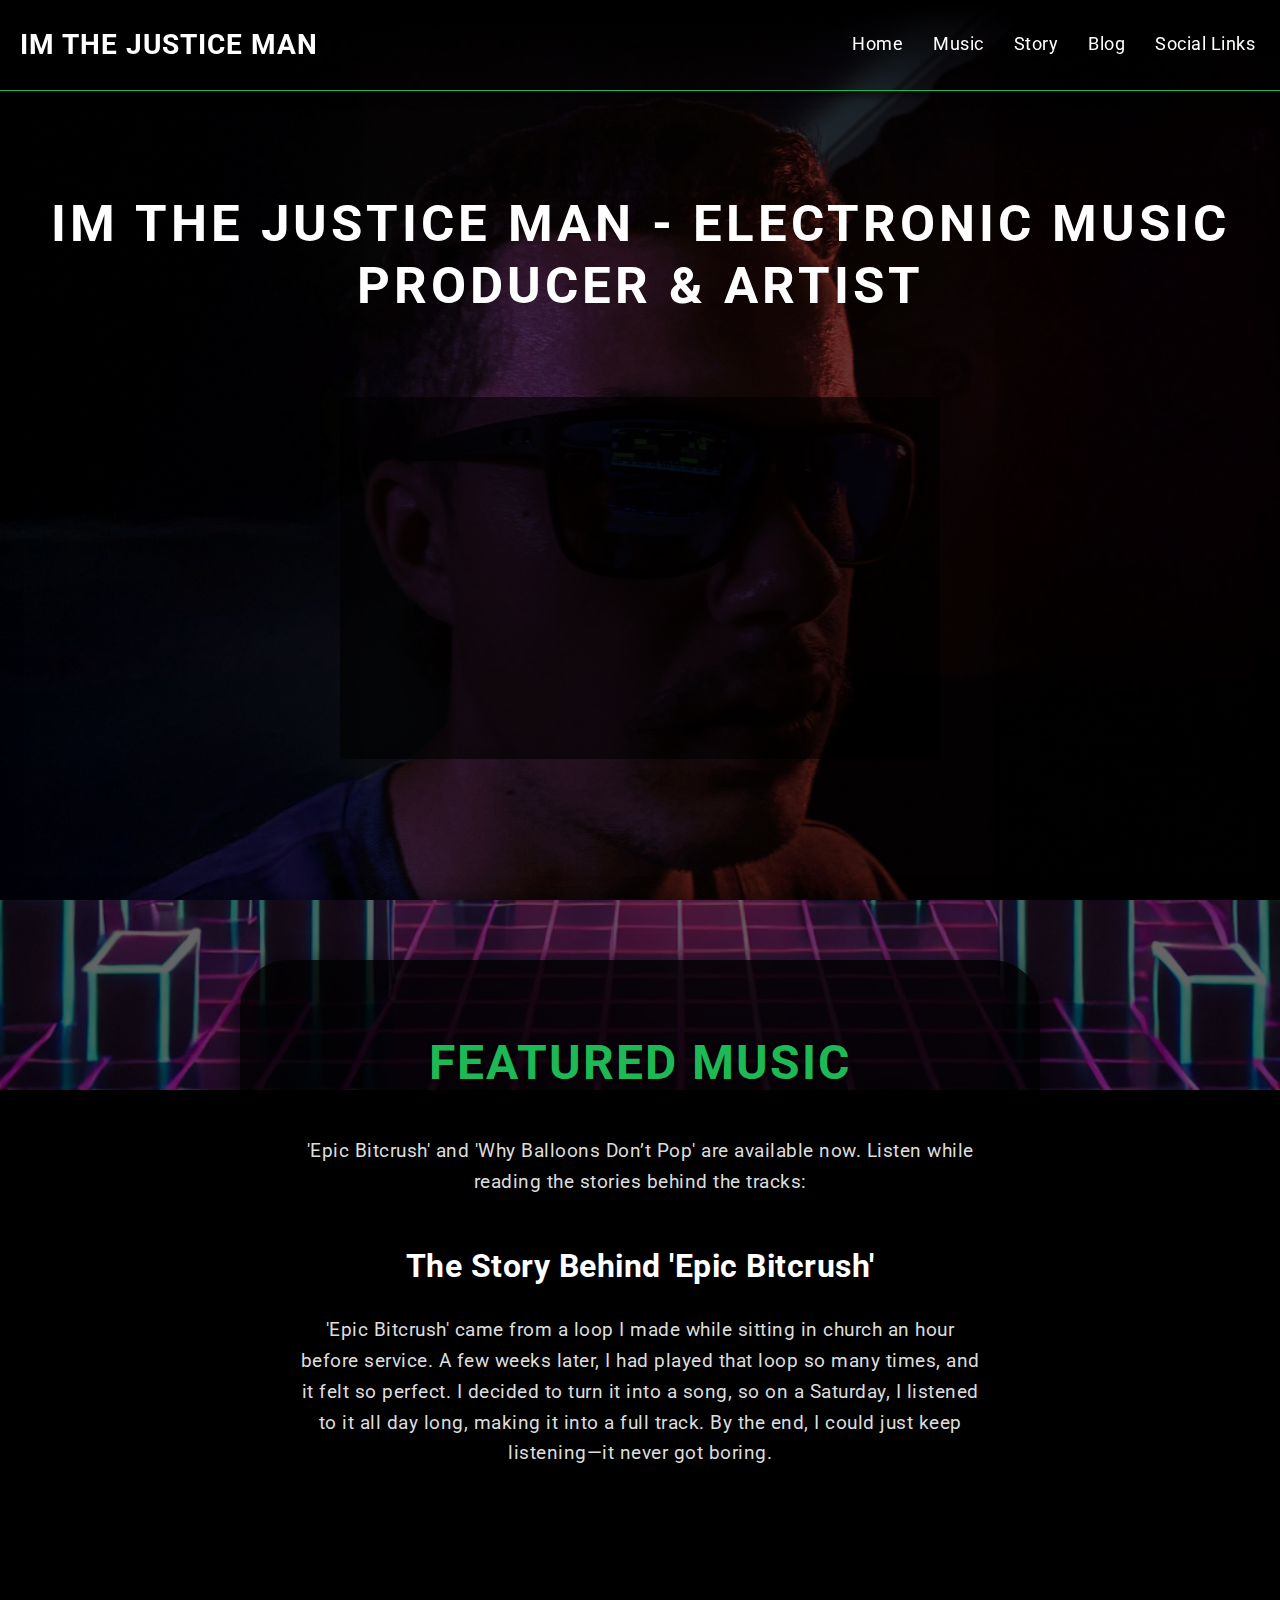
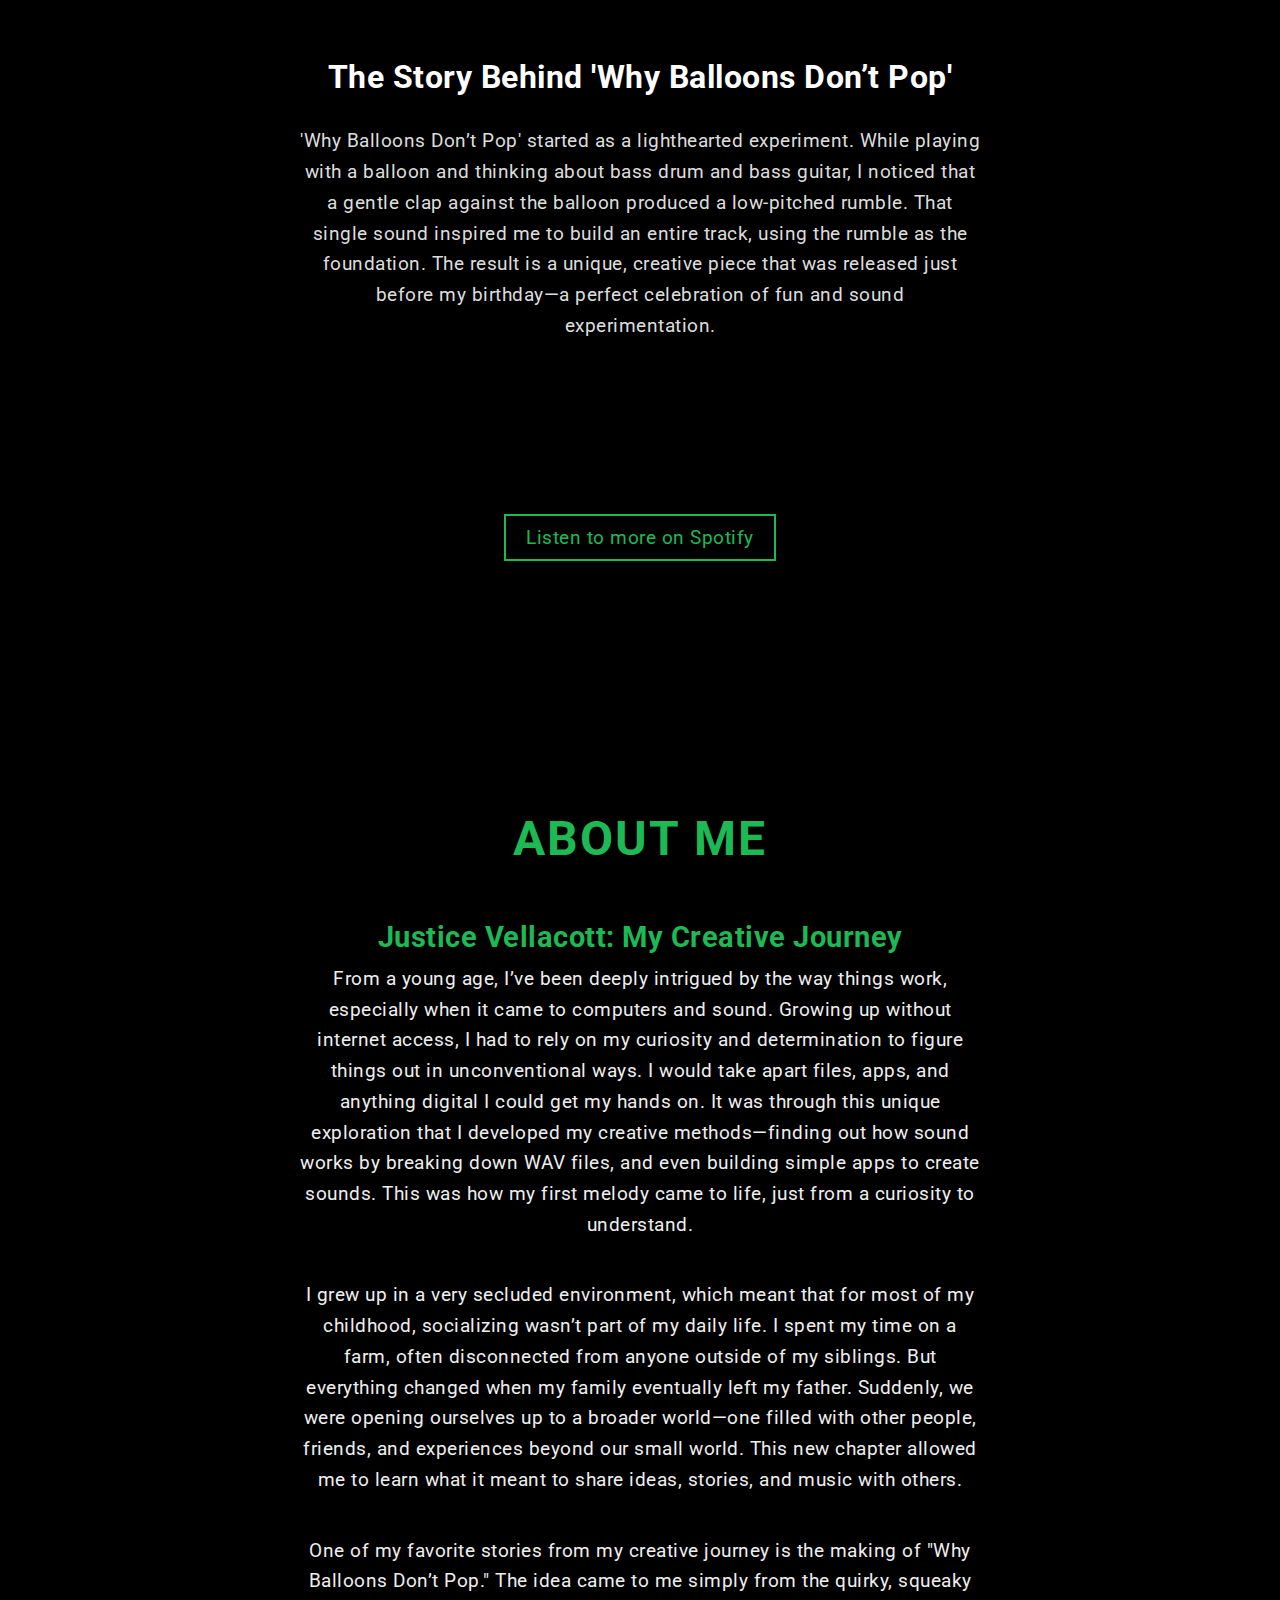
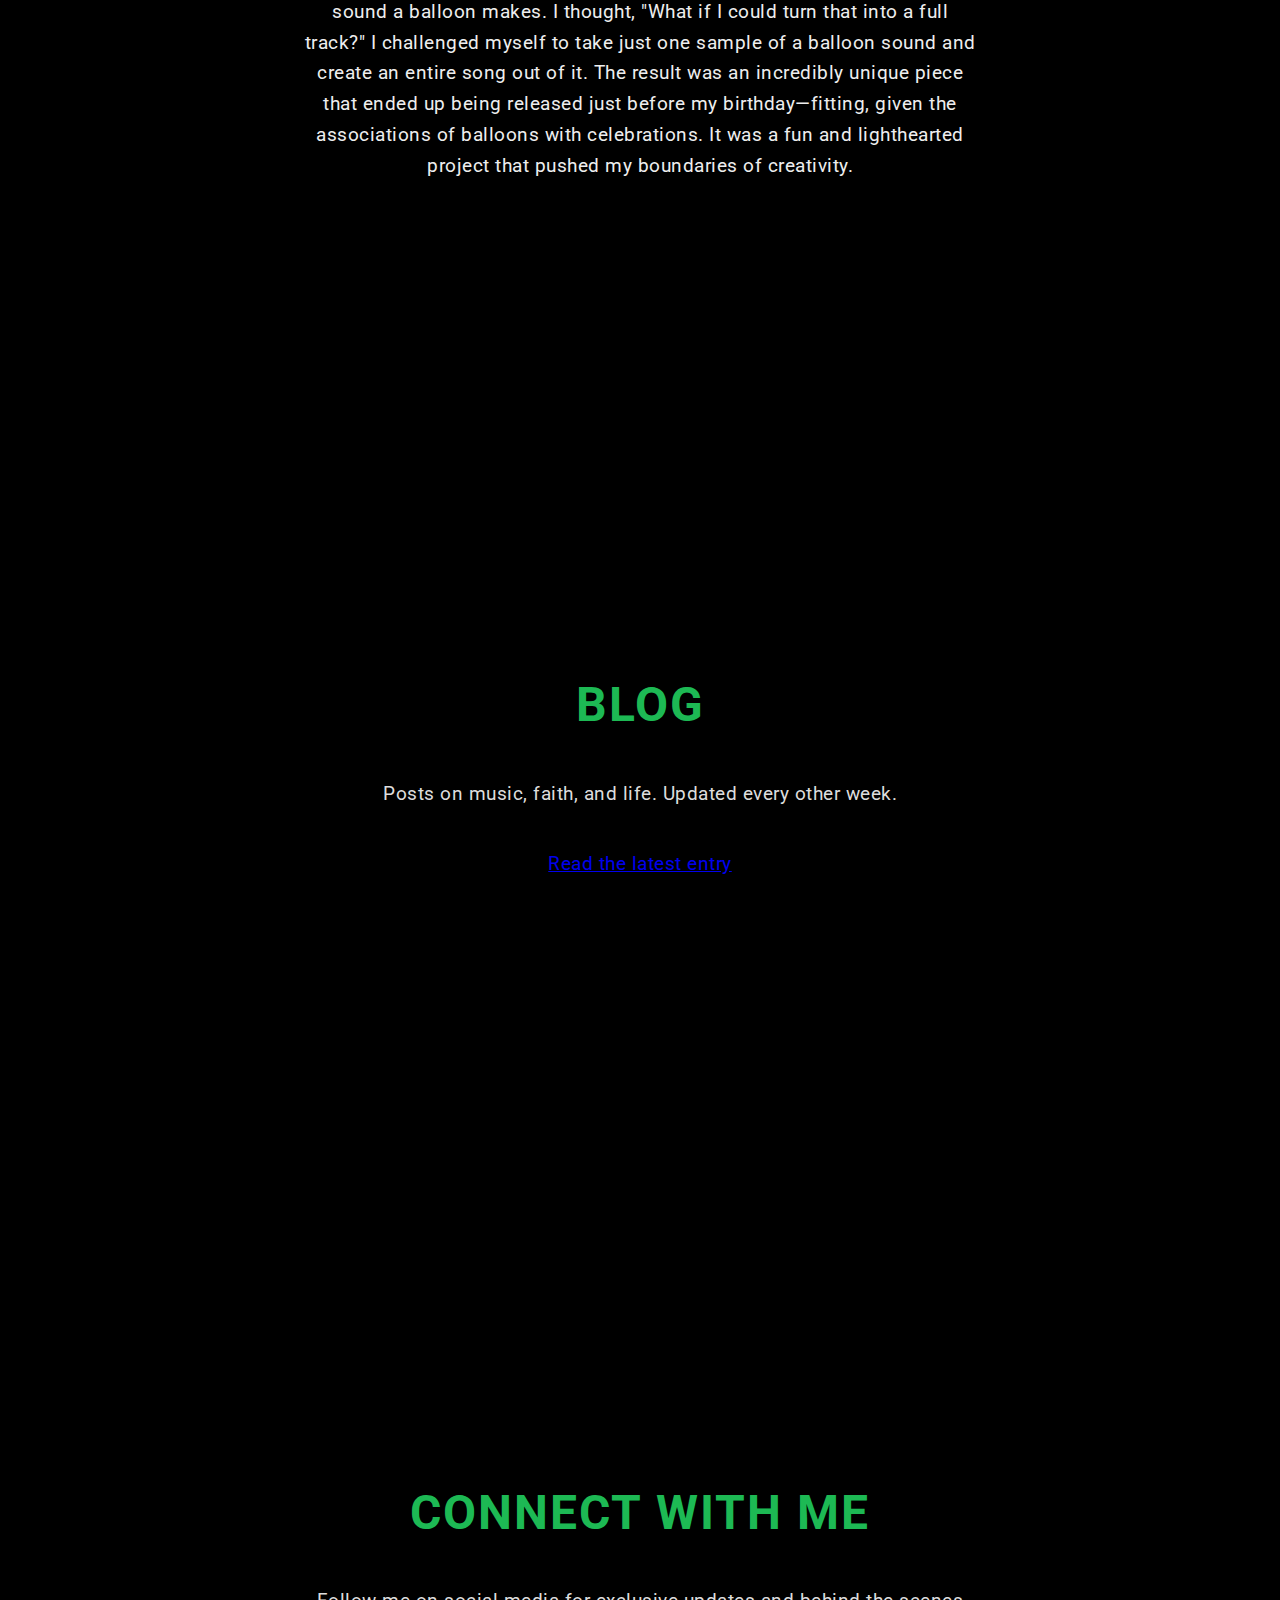
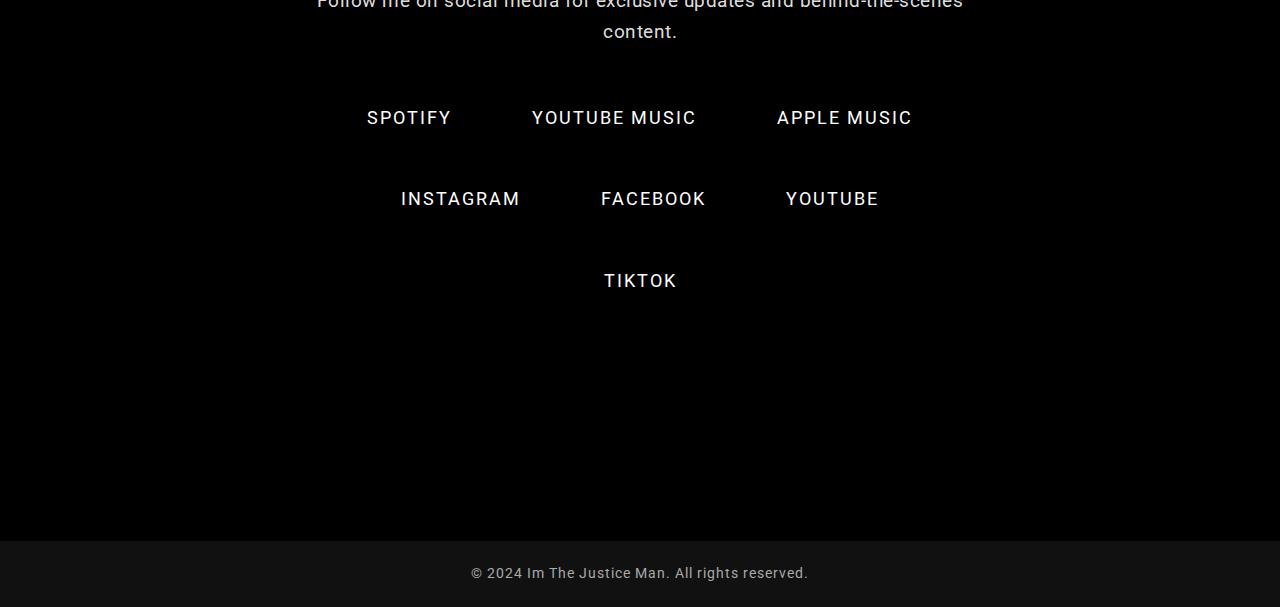
<file: index.html>
<!DOCTYPE html>

<html lang="en">
<head>
    <meta charset="UTF-8">
    <meta name="viewport" content="width=device-width, initial-scale=1.0, maximum-scale=1.0, user-scalable=no">
    <meta name="apple-mobile-web-app-capable" content="yes">
    <meta name="apple-mobile-web-app-status-bar-style" content="black">
    <meta name="mobile-web-app-capable" content="yes">
    <meta name="msapplication-TileColor" content="#000000">
    <meta name="msapplication-TileImage" content="/mstile-144x144.png">
    <meta name="theme-color" content="#000000">
    <meta name="description" content="Im The Justice Man - Electronic Music Producer & Artist. Explore music, stories, and the creative journey of Justice Vellacott.">
    <meta name="keywords" content="Justice Vellacott, Im The Justice Man, electronic music producer, music artist, EDM, techno, dance music, creative journey, music production, synthwave, inspirational music, bass music, FL Studio, instrumental, techno beats">
    <meta name="author" content="Justice Vellacott">

    <meta property="og:locale" content="en_US">
    <meta property="og:title" content="Im The Justice Man - Electronic Music Producer & Artist">
    <meta property="og:description" content="Explore music, stories, and the creative journey of Justice Vellacott, an electronic music producer and artist.">
	<meta property="og:site_name" content="Im The Justice Man">
	<meta property="og:image:alt" content="Im The Justice Man's Hero Image">
    <meta property="og:image" content="https://imthejusticeman.com/hero.jpg">
    <meta property="og:url" content="https://imthejusticeman.com">
    <meta property="og:type" content="website">

    <meta name="twitter:card" content="summary_large_image">
    <meta name="twitter:title" content="Im The Justice Man - Electronic Music Producer & Artist">
    <meta name="twitter:description" content="Explore music, stories, and the creative journey of Justice Vellacott, an electronic music producer and artist.">
    <meta name="twitter:image" content="https://imthejusticeman.com/hero.jpg">
	<meta name="twitter:site" content="@TheJusticeMan42">

    <link rel="canonical" href="https://imthejusticeman.com">
    <link rel="icon" href="https://imthejusticeman.com/Myfaceicon.ico" type="image/x-icon">
    <link rel="apple-touch-icon" href="https://imthejusticeman.com/Myfaceicon.png">
    <link rel="preconnect" href="https://fonts.googleapis.com">
    <link rel="preconnect" href="https://fonts.gstatic.com">
    <link rel="stylesheet" href="styles.css">
    <link href="https://fonts.googleapis.com/css2?family=Roboto:wght@400;700&display=swap" rel="stylesheet">

    <title>Im The Justice Man - Electronic Music Producer & Artist</title>

    <script type="application/ld+json">
        {
            "@context": "https://schema.org",
            "@type": "Organization",
            "name": "Im The Justice Man",
            "url": "https://imthejusticeman.com",
            "logo": "https://imthejusticeman.com/Myfaceicon.png",
            "foundingDate": "2024-11-02",
            "sameAs": [
                "https://open.spotify.com/artist/7z7Vj4oRbksmiIXgvQqVkq",
                "https://music.youtube.com/channel/UCvDqL8ivJL_KN-f-oVkg80w",
                "https://music.apple.com/ca/artist/im-the-justice-man/1761031170",
                "https://www.instagram.com/imthejusticeman",
                "https://www.facebook.com/justicevellacott",
                "https://youtube.com/@thejusticeman",
                "https://www.tiktok.com/@justice.vellacott"
            ]
        }
    </script>
</head>


<body>
	<header class="header">
		<div class="logo">Im The Justice Man</div>
		<input type="checkbox" id="nav-toggle" class="nav-toggle">
		<label for="nav-toggle" class="nav-toggle-label" aria-label="Menu Toggle">
			<span></span>
			<span></span>
			<span></span>
		</label>
		<nav class="nav">
			<a href="#home" onclick="document.getElementById('nav-toggle').checked = false;">Home</a>
			<a href="#music" onclick="document.getElementById('nav-toggle').checked = false;">Music</a>
			<a href="#story" onclick="document.getElementById('nav-toggle').checked = false;">Story</a>
			<!--<a href="#gallery" onclick="document.getElementById('nav-toggle').checked = false;">Gallery</a>-->
			<a href="#blog" onclick="document.getElementById('nav-toggle').checked = false;">Blog</a>
			<a href="#social" onclick="document.getElementById('nav-toggle').checked = false;">Social Links</a>
		</nav>
	</header>

	<section id="home" class="hero">
		<h1>Im The Justice Man - Electronic Music Producer & Artist</h1>
		<div class="music-player section-background">
			<!-- Music player integration -->
			<!-- Song iframe for smaller screens -->
			<div class="song-embed">
				<!--<iframe src="https://open.spotify.com/embed/track/6DHPJdrxs7gY8qIuxaiCYQ" width="100%" height="152"
					frameBorder="0" allowfullscreen="" allow="autoplay; clipboard-write; encrypted-media; fullscreen; picture-in-picture" loading="lazy"></iframe>-->
				<iframe src="https://open.spotify.com/embed/track/1RRwG0VXw6T8LrTBRQP8WC?utm_source=generator" width="300" height="80"
					frameborder="0" allowtransparency="true" allow="encrypted-media"
					title="Spotify music player" loading="lazy"></iframe>
			</div>

			<!-- Artist iframe for larger screens -->
			<div class="artist-embed">
				<iframe style="border-radius:12px"
					src="https://open.spotify.com/embed/artist/7z7Vj4oRbksmiIXgvQqVkq?utm_source=generator&theme=0"
					width="100%" height="352" frameborder="0" allowfullscreen=""
					allow="autoplay; clipboard-write; encrypted-media; fullscreen; picture-in-picture"
					loading="lazy"></iframe>
			</div>
		</div>
	</section>

	<section id="music" class="scroll-section music-section section-background">
		<div class="section-content">
			<h2>Featured Music</h2>
			<p>'Epic Bitcrush' and 'Why Balloons Don’t Pop' are available now. Listen while reading the stories behind the tracks:</p>

			<div class="track-container">
				<h3>The Story Behind 'Epic Bitcrush'</h3>
				<p>'Epic Bitcrush' came from a loop I made while sitting in church an hour before service. A few weeks later, I had played that loop so many times, and it felt so perfect. I decided to turn it into a song, so on a Saturday, I listened to it all day long, making it into a full track. By the end, I could just keep listening—it never got boring.</p>
				<div class="music-embed">
					<iframe src="https://open.spotify.com/embed/track/1RRwG0VXw6T8LrTBRQP8WC?utm_source=generator" width="100%" height="80" frameborder="0" allowtransparency="true" allow="encrypted-media" loading="lazy"></iframe>
				</div>
			</div>
			<div class="track-container" style="display:none;">
				<h3>The Story Behind 'KKBZ'</h3>
				<p>'KKBZ' was a journey into powerful beats and minimalism. Inspired by the retro-futuristic aesthetic of square mountains and a vibrant purple sky, this track came to life with a deep bassline and drums that pulse with a distinct 'thump thump space space' rhythm. It’s a blend of techno and dance that evolved from layers of melodies until it was just right. The track reflects both the complexity of creation and the simplicity that makes music unforgettable.</p>
				<div class="music-embed">
					<iframe src="https://open.spotify.com/embed/track/6DHPJdrxs7gY8qIuxaiCYQ" width="100%" height="80" frameborder="0" allowtransparency="true" allow="encrypted-media" loading="lazy"></iframe>
				</div>
			</div>

			<div class="track-container">
				<h3>The Story Behind 'Why Balloons Don’t Pop'</h3>
				<p>'Why Balloons Don’t Pop' started as a lighthearted experiment. While playing with a balloon and thinking about bass drum and bass guitar, I noticed that a gentle clap against the balloon produced a low-pitched rumble. That single sound inspired me to build an entire track, using the rumble as the foundation. The result is a unique, creative piece that was released just before my birthday—a perfect celebration of fun and sound experimentation.</p>
				<div class="music-embed">
					<iframe src="https://open.spotify.com/embed/track/21rgTra7zxDOzvUJWh3vNO" width="100%" height="80" frameborder="0" allowtransparency="true" allow="encrypted-media" loading="lazy"></iframe>
				</div>
			</div>

			<a href="https://open.spotify.com/artist/7z7Vj4oRbksmiIXgvQqVkq" class="spotify-link" rel="noopener noreferrer">Listen to more on Spotify</a>
		</div>
	</section>


	<section id="story" class="scroll-section story-section section-background">
		<div class="section-content">
			<h2>About Me</h2>
			<h3>Justice Vellacott: My Creative Journey</h3>
			<p>From a young age, I’ve been deeply intrigued by the way things work, especially when it came to computers
				and sound. Growing up without internet access, I had to rely on my curiosity and determination to figure
				things out in unconventional ways. I would take apart files, apps, and anything digital I could get my
				hands on. It was through this unique exploration that I developed my creative methods—finding out how
				sound works by breaking down WAV files, and even building simple apps to create sounds. This was how my
				first melody came to life, just from a curiosity to understand.</p>
			<p>I grew up in a very secluded environment, which meant that for most of my childhood, socializing wasn’t
				part of my daily life. I spent my time on a farm, often disconnected from anyone outside of my siblings.
				But everything changed when my family eventually left my father. Suddenly, we were opening ourselves up
				to a broader world—one filled with other people, friends, and experiences beyond our small world. This
				new chapter allowed me to learn what it meant to share ideas, stories, and music with others.</p>
			<p>One of my favorite stories from my creative journey is the making of "Why Balloons Don’t Pop." The idea
				came to me simply from the quirky, squeaky sound a balloon makes. I thought, "What if I could turn that
				into a full track?" I challenged myself to take just one sample of a balloon sound and create an entire
				song out of it. The result was an incredibly unique piece that ended up being released just before my
				birthday—fitting, given the associations of balloons with celebrations. It was a fun and lighthearted
				project that pushed my boundaries of creativity.</p>
		</div>
	</section>

	<section id="blog" class="scroll-section blog-section section-background">
		<div class="section-content">
			<h2>Blog</h2>
			<p>Posts on music, faith, and life. Updated every other week.</p>
			<p><a href="#" onclick="event.preventDefault(); alert('Latest blog entry coming soon!');">Read the latest entry</a></p>
		</div>
	</section>

	<section id="social" class="scroll-section social-section section-background">
		<div class="section-content">
			<h2>Connect with Me</h2>
			<p>Follow me on social media for exclusive updates and behind-the-scenes content.</p>
			<div class="links-container">
				<a href="https://open.spotify.com/artist/7z7Vj4oRbksmiIXgvQqVkq" class="social-link spotify" rel="noopener noreferrer">Spotify</a>
				<a href="https://music.youtube.com/channel/UCvDqL8ivJL_KN-f-oVkg80w" class="social-link youtube-music" rel="noopener noreferrer">YouTube Music</a>
				<a href="https://music.apple.com/ca/artist/im-the-justice-man/1761031170" class="social-link apple-music" rel="noopener noreferrer">Apple Music</a>
				<a href="https://www.instagram.com/imthejusticeman" class="social-link instagram" rel="noopener noreferrer">Instagram</a>
				<a href="https://www.facebook.com/justicevellacott" class="social-link facebook" rel="noopener noreferrer">Facebook</a>
				<a href="https://youtube.com/@thejusticeman" class="social-link youtube" rel="noopener noreferrer">YouTube</a>
				<a href="https://www.tiktok.com/@justice.vellacott" class="social-link tiktok" rel="noopener noreferrer">TikTok</a>
			</div>
		</div>
	</section>

	<footer class="footer">
		<p>&copy; 2024 Im The Justice Man. All rights reserved.</p>
	</footer>
</body>

</html>
</file>
<file: styles.css>
/* Define CSS Variables for Colors and Fonts */
:root {
    --primary-color: #1DB954;
    --secondary-color: #191414;
    --background-color: #000;
    --text-color: #fff;
    --secondary-text-color: #ddd;
    --link-hover-color: #fff;
    --font-family: 'Roboto', sans-serif;
    --letter-spacing: 0.5px;
    --line-height: 1.8;
}

/* Reset and General Styles */
* {
    margin: 0;
    padding: 0;
    box-sizing: border-box;
}

html, body {
    overflow-x: hidden; /* Prevent horizontal scrolling */
}

body {
    background-color: var(--background-color);
    color: var(--text-color);
    font-family: var(--font-family);
    line-height: var(--line-height);
    letter-spacing: var(--letter-spacing);
}

h1, h2 {
    letter-spacing: 2px;
    text-transform: uppercase;
}




/* Header Styles */
.header {
    position: fixed;
    top: 0;
    z-index: 10;
    display: flex;
    width: 100%;
    padding: 20px;
    justify-content: space-between;
    align-items: center;
    background: linear-gradient(to bottom, rgba(0, 0, 0, 0.9), transparent);
    border-bottom: 1px solid var(--primary-color);
    box-shadow: 0 4px 10px rgba(0, 0, 0, 0.7);
    transition: background 0.3s ease-in-out;
}

.logo {
    font-size: 1.75em;
    font-weight: bold;
    letter-spacing: 1px;
    text-transform: uppercase;
    color: var(--text-color);
    white-space: nowrap; /* Prevents text from wrapping */
    overflow: hidden;    /* Hides any overflowed text */
    /*text-overflow: ellipsis; /* Optional: Adds "..." to indicate overflow */
    /*max-width: calc(100% - 50px); /* Adjust the width as needed */
}

/* Navigation Styles */
.nav {
    display: flex;
    gap: 20px;
}

.nav a {
    position: relative;
    padding: 5px;
    font-size: 1.1em;
    color: var(--text-color);
    text-decoration: none;
    transition: color 0.3s ease;
}

.nav a::after {
    content: "";
    position: absolute;
    bottom: 0;
    left: 0;
    width: 0;
    height: 2px;
    background: var(--primary-color);
    transition: width 0.3s;
}

.nav a:hover::after {
    width: 100%;
}

.nav a:hover,
.nav a:focus {
    color: var(--primary-color);
}

/* Mobile Navigation */
.nav-toggle {
    display: none;
}

.nav-toggle-label {
    display: none;
    position: relative;
    z-index: 15;
    padding: 20px;
    cursor: pointer;
}

.nav-toggle-label span {
    display: block;
    width: 25px;
    height: 3px;
    margin: 5px 0;
    background: var(--text-color);
    transition: all 0.3s ease;
}

/* Hamburger Menu Transformations */
.nav-toggle-label span:nth-child(1) {
    transform-origin: 0% 0%;
}

.nav-toggle-label span:nth-child(3) {
    transform-origin: 0% 100%;
}

.nav-toggle:checked + .nav-toggle-label span:nth-child(1) {
    transform: rotate(45deg);
}

.nav-toggle:checked + .nav-toggle-label span:nth-child(2) {
    opacity: 0;
}

.nav-toggle:checked + .nav-toggle-label span:nth-child(3) {
    transform: rotate(-45deg);
}

/* Responsive Navigation */
@media (max-width: 768px) {
    .nav {
        flex-direction: column;
        position: fixed;
        top: 70px;
        right: 0;
        width: 250px;
        padding: 20px;
        background: rgba(0, 0, 0, 0.95);
        transform: translateX(100%);
        transition: transform 0.3s ease;
    }

    .nav-toggle-label {
        display: block;
    }

    .nav a {
        margin: 10px 0;
        font-size: 1.3em;
    }

    .nav-toggle:checked + .nav-toggle-label + .nav {
        transform: translateX(0);
    }
}

/* Header Background on Scroll */
@media (min-width: 768px) {
    .header.scrolled {
        background: rgba(0, 0, 0, 0.9);
    }
}

/* Hero Section */
.hero {
    position: relative;
    display: flex;
    flex-direction: column;
    align-items: center;
    justify-content: center;
    min-height: 100vh;
    padding-bottom: 3em;
    padding-top: 100px;

    background: linear-gradient(rgba(0, 0, 0, 0.6), rgba(0, 0, 0, 0.6)), url('hero.jpg') no-repeat center center fixed;
    background-size: cover;
    color: var(--text-color);
    text-align: center;
    box-shadow: inset 0 0 20px rgba(0, 0, 0, 0.5);
}

.hero h1 {
    font-size: clamp(3rem, 4vw, 6rem);
    line-height: 1.2;
    font-weight: 700;
    letter-spacing: 4px;
    margin-bottom: 1em;
    animation: fadeInDown 2s ease-in-out;
}

.music-player {
    display: flex;
    flex-direction: column;
    align-items: center;
    width: 100%;
    max-width: 600px;
    margin-top: 30px;
    animation: fadeInUp 2s ease-in-out;
}

/* Responsive Embeds */
.song-embed {
    display: none;
    margin-bottom: 20px;
}

.artist-embed {
    display: block;
    width: 100%;
}

@media (max-width: 768px) {
    .hero {
        padding: 2em 1em;
		padding-top: 100px;
    }

    .song-embed {
        display: block;
    }

    .artist-embed {
        display: none;
    }
}

/* Keyframe Animations */
@keyframes fadeInDown {
    from {
        opacity: 0;
        transform: translateY(-30px);
    }
    to {
        opacity: 1;
        transform: translateY(0);
    }
}

@keyframes fadeInUp {
    from {
        opacity: 0;
        transform: translateY(30px);
    }
    to {
        opacity: 1;
        transform: translateY(0);
    }
}

/* Scroll Sections */
.scroll-section {
    position: relative;
    display: flex;
    flex-direction: column;
    align-items: center;
    justify-content: center;
    min-height: 100vh;
    padding: 60px 20px;
    color: var(--text-color);
    text-shadow: 1px 1px 5px rgba(0, 0, 0, 0.7);
}

/* Common Background Styles for Sections */
.section-background {
    background-repeat: no-repeat;
    background-position: center center;
    background-size: cover;
    background-attachment: fixed;
    background-blend-mode: overlay;
    background-color: rgba(0, 0, 0, 0.6);
    background-size: cover;
}

/* Section Backgrounds with Images */
.music-section {
    background-image: url('music-section.jpg');
}

.story-section {
    background-image: url('story-section.jpg');
}

.gallery-section {
    background-image: url('gallery-section.jpg');
}

.blog-section {
    background-image: url('blog-section.jpg');
}

/* Social Section */
.social-section {
    display: flex;
    justify-content: center;
    align-items: center;
    padding: 60px 20px;
    background-image: url('social-section.jpg');
    color: var(--text-color);
    text-align: center;
}

/* Section Content */
.section-content {
    max-width: 800px;
    margin: 0 auto;
    padding: 60px;
    background-color: rgba(0, 0, 0, 0.8);
    color: var(--secondary-text-color);
    text-align: center;
    border-radius: 3em;
    box-shadow: 0 10px 30px rgba(0, 0, 0, 0.8);
}

.section-content h2 {
    margin-bottom: 30px;
    font-size: 3em;
    color: var(--primary-color);
}

.section-content p {
    margin-bottom: 40px;
    font-size: 1.2em;
    line-height: 1.6;
}

/* Track Container */
.track-container {
    margin-bottom: 50px;
}

.track-container h3 {
    margin-bottom: 20px;
    font-size: 2em;
    color: var(--text-color);
}

.music-embed {
    margin-top: 20px;
    max-width: 100%;
}

.spotify-link {
    padding: 10px 20px;
    font-size: 1.2em;
    color: var(--primary-color);
    text-decoration: none;
    border: 2px solid var(--primary-color);
    transition: background-color 0.3s ease, color 0.3s ease;
}

.spotify-link:hover {
    background-color: var(--primary-color);
    color: var(--text-color);
}

/* Responsive Section Adjustments */
@media (max-width: 768px) {
    .section-content {
        padding: 40px;
    }

    .section-content h2 {
        font-size: 2.5em;
    }

    .section-content p {
        font-size: 1.1em;
    }

    .track-container h3 {
        font-size: 1.8em;
    }
}

.story-section h3 {
    color: var(--primary-color);
    font-size: 1.8em;
}

.story-section p {
    color: #eee;
}

/* Gallery Styles */
.gallery {
    display: grid;
    grid-template-columns: repeat(auto-fit, minmax(200px, 1fr));
    gap: 20px;
    padding: 60px;
}

.gallery img {
    width: 100%;
    object-fit: cover;
    border-radius: 10%;
    box-shadow: 0 4px 10px rgba(0, 0, 0, 0.6);
    transition: transform 0.3s ease;
}

.gallery img:hover {
    transform: scale(1.05);
}

/* Footer Styles */
.footer {
    padding: 20px 10px;
    background: #111;
    color: #aaa;
    font-size: 0.9em;
    letter-spacing: 1px;
    text-align: center;
}

.footer a {
    color: var(--primary-color);
    text-decoration: none;
    transition: color 0.3s ease;
}

.footer a:hover {
    color: var(--link-hover-color);
}

/* Social Links Container */
.links-container {
    display: flex;
    flex-wrap: wrap;
    justify-content: center;
    gap: 20px;
}

/* Social Links Styles */
.social-link {
    position: relative;
    display: inline-block;
    padding: 15px 30px;
    font-size: 1.1em;
    letter-spacing: 2px;
    color: var(--text-color);
    background-color: var(--background-color);
    text-decoration: none;
    text-transform: uppercase;
    overflow: hidden;
    z-index: 1;
    transition: 0.3s ease;
    box-shadow: 0 5px 15px rgba(0, 0, 0, 0.5);
}

.social-link::before {
    content: '';
    position: absolute;
    top: 100%;
    left: 0;
    width: 100%;
    height: 100%;
    background-color: rgba(255, 255, 255, 0.1);
    z-index: -1;
    transition: top 0.4s ease;
}

.social-link:hover::before {
    top: 0;
}

.social-link::after {
    content: '';
    position: absolute;
    bottom: 0;
    left: 0;
    width: 100%;
    height: 2px;
    background-color: currentColor;
    transform: scaleX(0);
    transform-origin: right;
    transition: transform 0.3s ease;
}

.social-link:hover::after {
    transform: scaleX(1);
    transform-origin: left;
}

.social-link:hover {
    color: var(--text-color);
    box-shadow: 0 0 15px rgba(0, 0, 0, 0.8);
}

/* Social Link Hover Effects */
.spotify:hover {
    background: linear-gradient(45deg, var(--primary-color), var(--secondary-color));
}

.youtube-music:hover {
    background: linear-gradient(45deg, #FF0000, #282828);
}

.apple-music:hover {
    background: linear-gradient(45deg, #FA57C1, #282828);
}

.instagram:hover {
    background: linear-gradient(45deg, #F58529, #DD2A7B, #515BD4, #8134AF, #DD2A7B);
}

.facebook:hover {
    background: linear-gradient(45deg, #4267B2, #282828);
}

.youtube:hover {
    background: linear-gradient(45deg, #FF0000, #282828);
}

.tiktok:hover {
    background: linear-gradient(45deg, #69C9D0, #EE1D52, #282828);
}

/* Responsive Social Links */
@media (max-width: 768px) {
    .links-container {
        flex-direction: column;
    }

    .social-link {
        width: 100%;
        text-align: center;
    }
}
</file>
